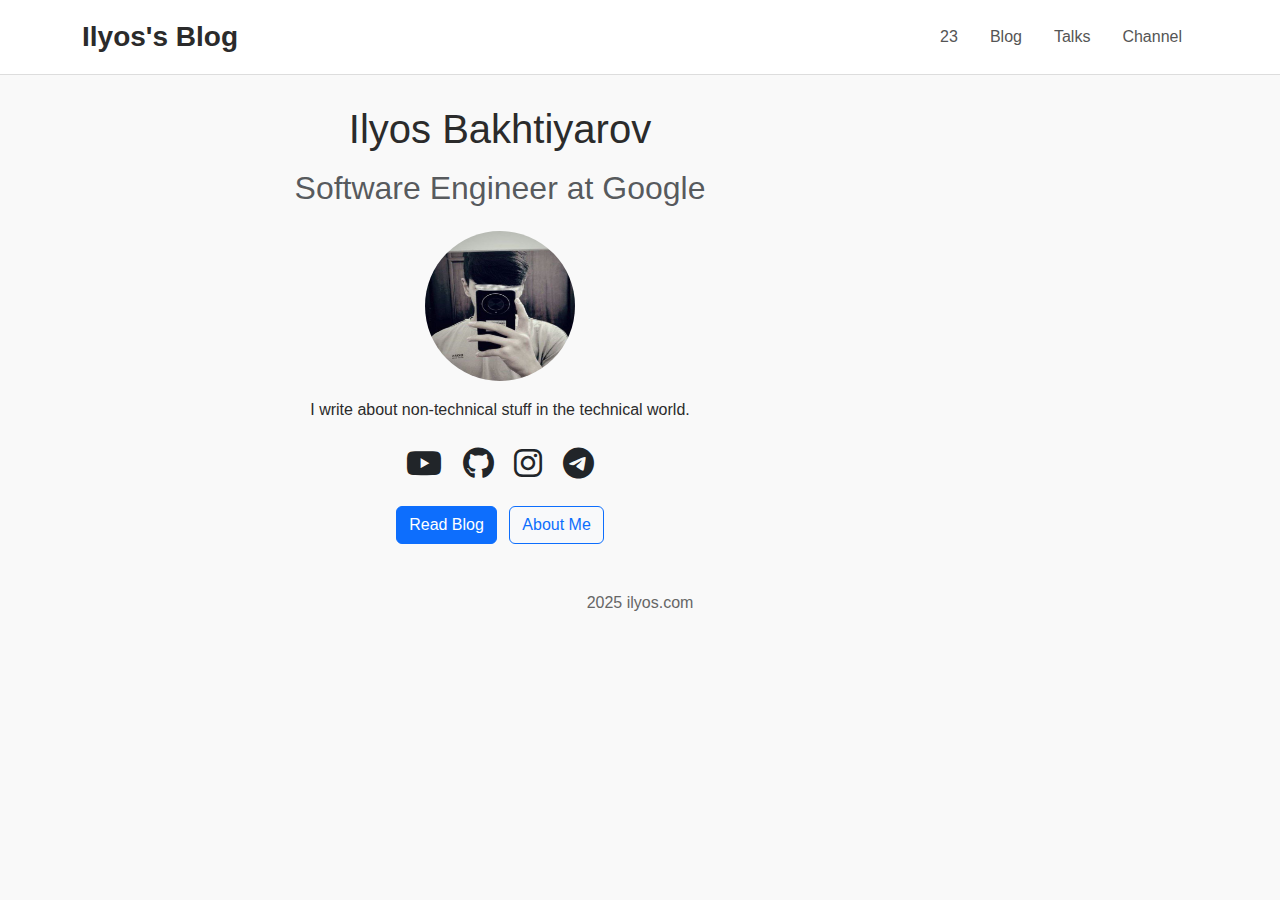
<file: index.html>
<!DOCTYPE html>
<html lang="en">

<head>
  <meta charset="UTF-8" />
  <meta name="viewport" content="width=device-width, initial-scale=1.0" />
  <title>Ilyos's Blog</title>
  <link href="https://cdn.jsdelivr.net/npm/bootstrap@5.0.2/dist/css/bootstrap.min.css" rel="stylesheet" />
  <link rel="stylesheet" href="main.css" />
  <link rel="stylesheet" href="https://cdnjs.cloudflare.com/ajax/libs/font-awesome/6.7.2/css/all.min.css" />
</head>

<body>
  <header class="py-3">
    <div class="container d-flex justify-content-between align-items-center">
      <h3 class="mb-0 aw-name">Ilyos's Blog</h3>
      <ul class="nav">
        <li class="nav-item"><a class="nav-link" href="./23.html">23</a></li>
        <li class="nav-item">
          <a class="nav-link" href="./blog.html">Blog</a>
        </li>
        <li class="nav-item">
          <a class="nav-link" href="./talks.html">Talks</a>
        </li>
        <li class="nav-item">
          <a class="nav-link" href="https://t.me/abbos_lifetech">Channel</a>
        </li>
      </ul>
    </div>
  </header>

  <section>
    <div class="container aw-container">
      <h1 class="blog-name mb-3">Ilyos Bakhtiyarov</h1>
      <h2 class="text-muted mb-4">Software Engineer at Google</h2>
      <img class="rounded-circle mb-3" src="man.jpg" alt="sigma" width="150" height="150" />
      <p class="mb-4">
        I write about non-technical stuff in the technical world.
      </p>
      <div class="mb-4">
        <a href="https://youtube.com/@sitruspubgm" class="text-dark me-3"><i class="fa-brands fa-youtube fa-2x"></i></a>
        <a href="https://github.com/ilyossth" class="text-dark me-3"><i class="fa-brands fa-github fa-2x"></i></a>
        <a href="https://www.instagram.com/i.bakhtiyarov.7/#" class="text-dark me-3"><i
            class="fa-brands fa-instagram fa-2x"></i></a>
        <a href="https://t.me/D1lmuradov1c" class="text-dark"><i class="fa-brands fa-telegram fa-2x"></i></a>
      </div>
      <div>
        <button class="btn btn-primary me-2">Read Blog</button>
        <button class="btn btn-primary bg-light text-primary">
          About Me
        </button>
      </div>
    </div>
  </section>

  <footer class="text-center py-3">
    <p class="mb-0">2025 ilyos.com</p>
  </footer>
</body>

</html>
</file>
<file: main.css>
body {
  font-family: Arial, sans-serif;
  line-height: 1.6;
  background-color: #f9f9f9;
  color: #2b2b2b;
}

.aw-name{
  font-weight: bold;
}

header {
  background-color: #fff;
  border-bottom: 1px solid #ddd;
}

header .nav-link {
  color: #555;
}

header .nav-link.active {
  color: #007bff;
  font-weight: bold;
}

section {
  border-radius: 8px;
  max-width: 600px;
  margin: 0 auto;
  padding: 30px;
  flex-direction: column;
  justify-content: center;
  align-items: center;
  text-align: center;
  margin-left: 200px;
} 

footer {
  background-color: #f9f9f9;
  color: #666;
}
.aw-nav{
 justify-content: space-around;
}
</file>
